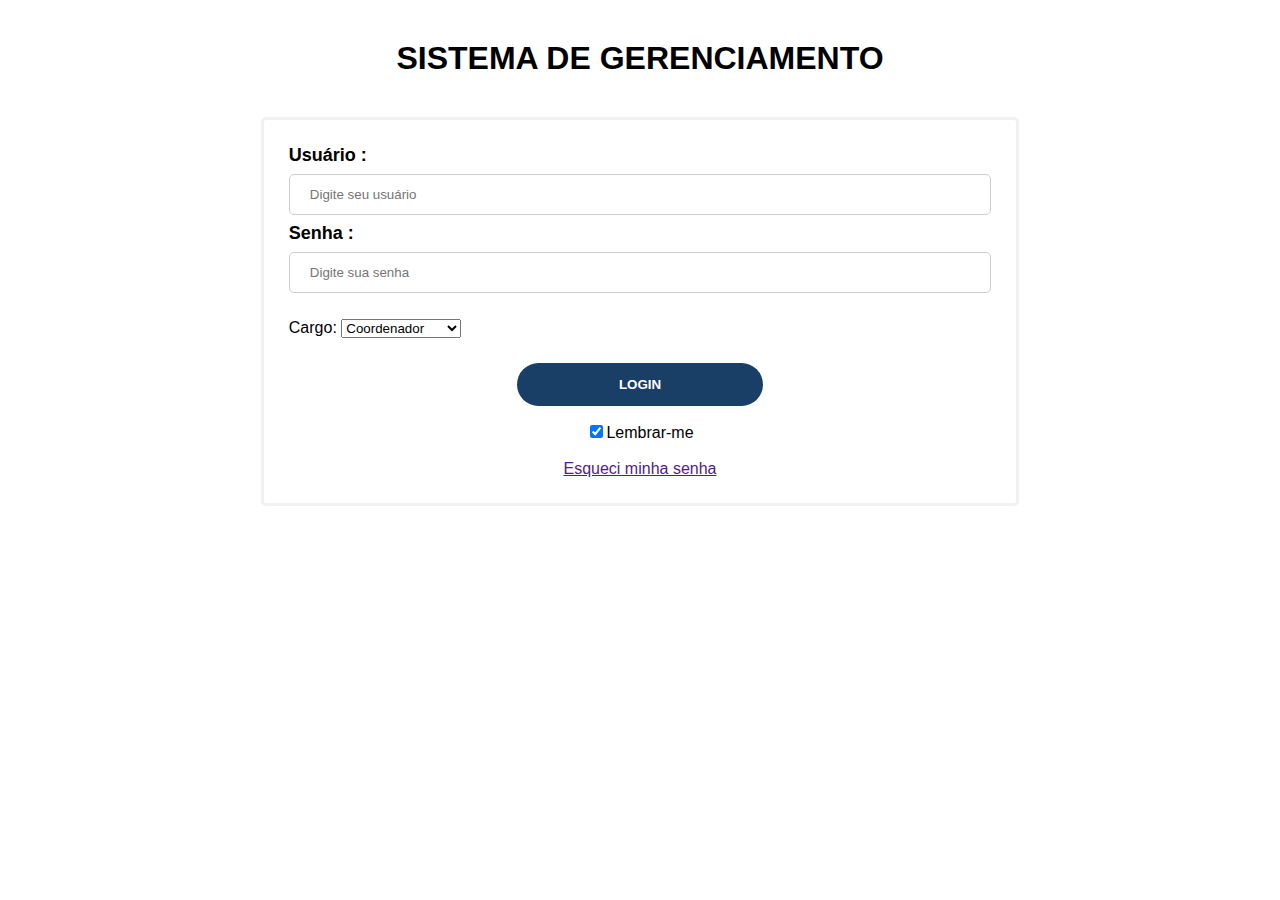
<file: index.html>
<!DOCTYPE html>
<html>
 
    <head>
      <meta charset="utf-8">
      <link rel="stylesheet" href="css\acessar.css">
    	<link rel="shortcut icon" href="imagens\cpd.ico">
      <title> SISTEMA DE GERENCIAMENTO - UF </title>
    </head>


  <header>
    <h1> SISTEMA DE GERENCIAMENTO </h1>
  </header>

	<body>
    <div class="conteudo-completo">
  		<form name="login" action="action\login.php" method="post">
  			<div class="container">
        			<div class="blocos">
                <label for="uname" class="bold">Usuário :</label>
                <input type="text" placeholder="Digite seu usuário" name="uname">
              </div>
                  
              <div class="blocos">
                <label for="psw" class="bold">Senha :</label>
                <input type="password" placeholder="Digite sua senha" name="psw">
              </div>
              <br>
              <div class="blocos">
                <label for="role">Cargo:</label>
                  <select name="role" id="role">
                    <option value="coordenador">Coordenador</option>
                    <option value="diretor">Diretor</option>
                    <option value="dirigente">Dirigente</option>
                    <option value="funcionario">Funcionário</option>
                    <option value="superintendente">Superintendente</option>
                    <option value="visitante">Visitante</option>
                  </select>
              </div>

              <button type="submit">Login</button>
              
        			<label id="check-lembrar">
                <input type="checkbox" checked="checked" name="remember">Lembrar-me
                <br><br><a href="">Esqueci minha senha</a>
        			</label>
      		</div>
  		</form>
    </div>
	</body>
</html>
</file>
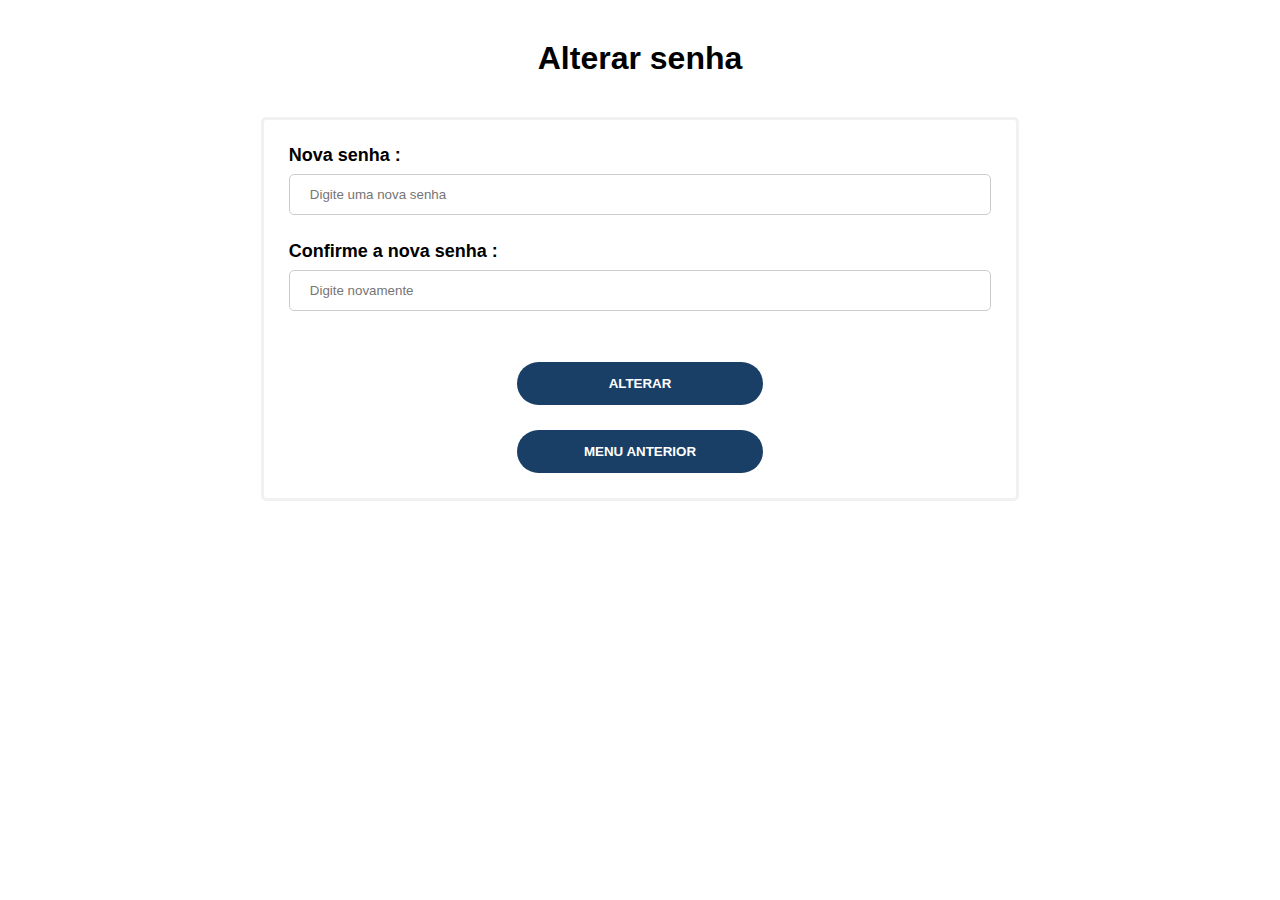
<file: action/form_att_senha.html>
<!DOCTYPE html>
<html> 
	<head>
	    <meta charset="utf-8">
	    <link rel="stylesheet" href="..\css\acessar.css">
	    <link rel="shortcut icon" href="imagens\cpd.ico">
	    <title>SISTEMA DE GERENCIAMENTO - UF </title>
	</head>

	<header>
		<h1>Alterar senha</h1>
	</header>
	
	<body>
		<div class="conteudo-completo">
			<form name="att_senha" method="post" action="att_senha.php">
	  			<label for="psw_n1" class="bold">Nova senha :</label>
	  			<input type="password" name="psw_n1" value="" placeholder="Digite uma nova senha" ><br><br>
	  			<label for="psw_n2" class="bold">Confirme a nova senha :</label>
	  			<input type="password" name="psw_n2" value="" placeholder="Digite novamente" ><br><br>
	  			<button type="submit"> Alterar </button>
			</form>
			<form action="..\index_two.php">
	                <button type="submit">Menu Anterior</button>
	        </form>
    	</div>
	</body>
</html>
</file>
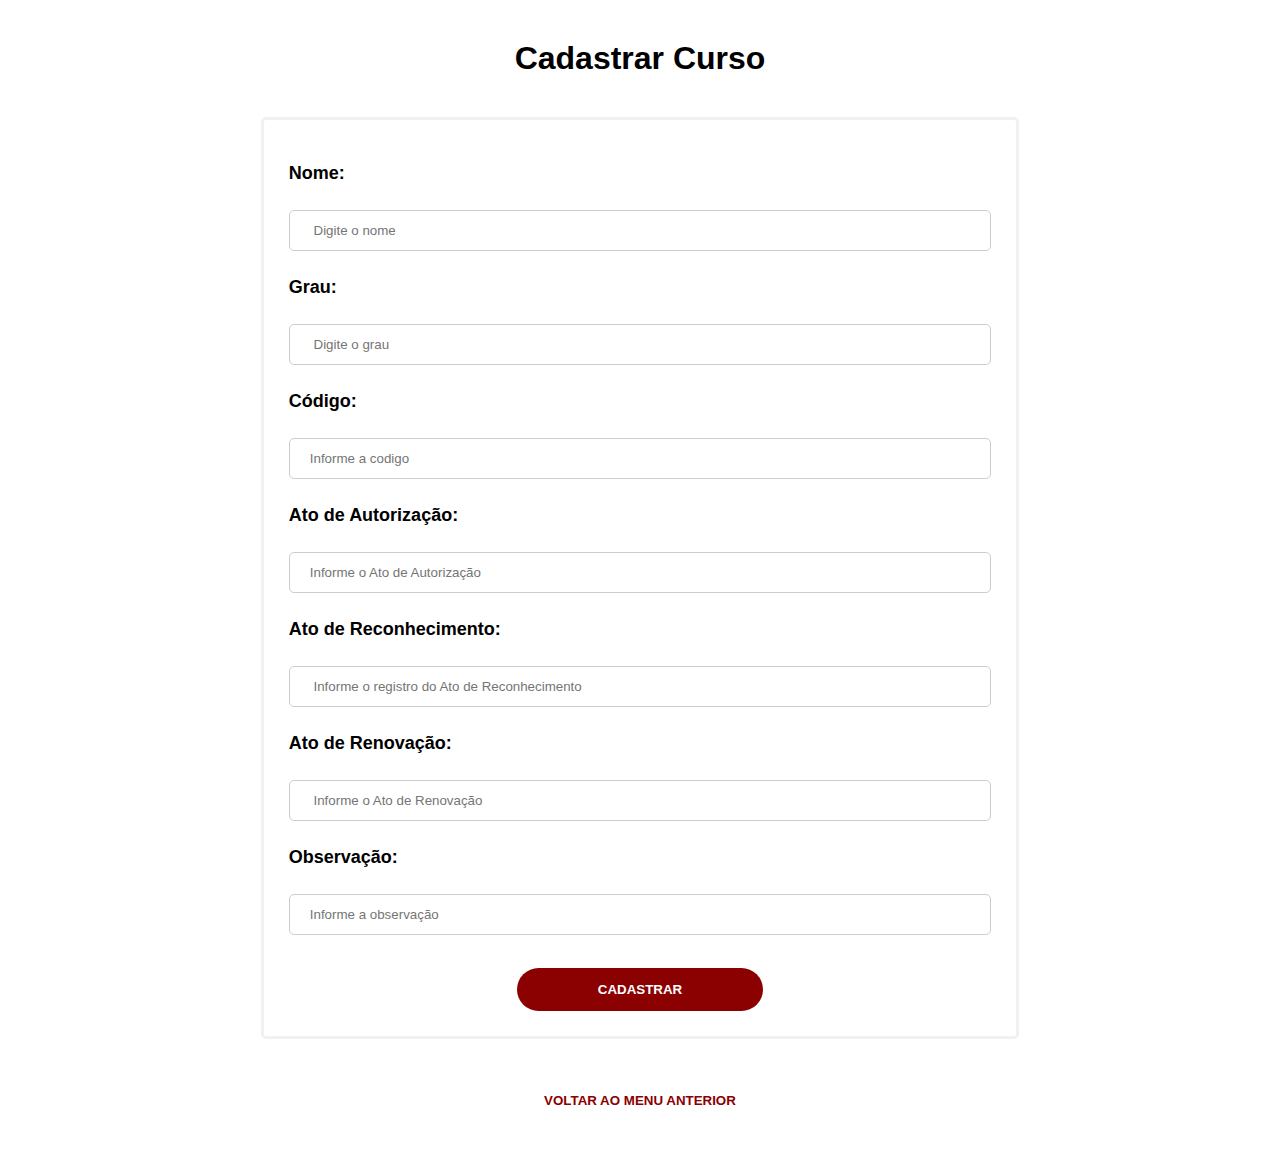
<file: cursos/forms/form_add.html>
<!DOCTYPE html>
<html>

<head>
  <meta charset = "utf8">
  <link rel="stylesheet" href="..\..\css\actions.css">
  <link rel="stylesheet" href="..\..\css\casseb_style.css">
	<title>Sistema - Cadastrar Curso</title>
</head>

<header>
  <h1>Cadastrar Curso</h1>  
</header>

<body class="casseb-style">
  <div class="conteudo-completo">
    <form name ="add" action="add.php" method="post">

    		<p class="bold">Nome:</p> <input type="text" name="nome" value="" placeholder=" Digite o nome">
			<p class="bold">Grau:</p> <input type="text" name="grau" value="" placeholder=" Digite o grau">
			<p class="bold">Código:</p> <input type="text" name="codigo" value ="" placeholder="Informe a codigo">
    		<p class="bold">Ato de Autorização:</p> <input type="text" name="ato_auto" value="" placeholder="Informe o Ato de Autorização">
    		<p class="bold">Ato de Reconhecimento:</p> <input type="text" name="ato_rec" value="" placeholder=" Informe o registro do Ato de Reconhecimento">
    		<p class="bold">Ato de Renovação:</p> <input type="text" name="ato_ren" value="" placeholder=" Informe o Ato de Renovação">
			<p class="bold">Observação:</p> <input type="text" name="obs" value="" placeholder="Informe a observação">

    		<button type="submit" value="Cadastrar">Cadastrar</button>
  	</form>
  </div>

	<form action="..\index.php">
    <button type="submit" value="Menu Anterior" class="menu-button">Voltar ao Menu Anterior</button>
  </form>
</body>
</html>
</file>
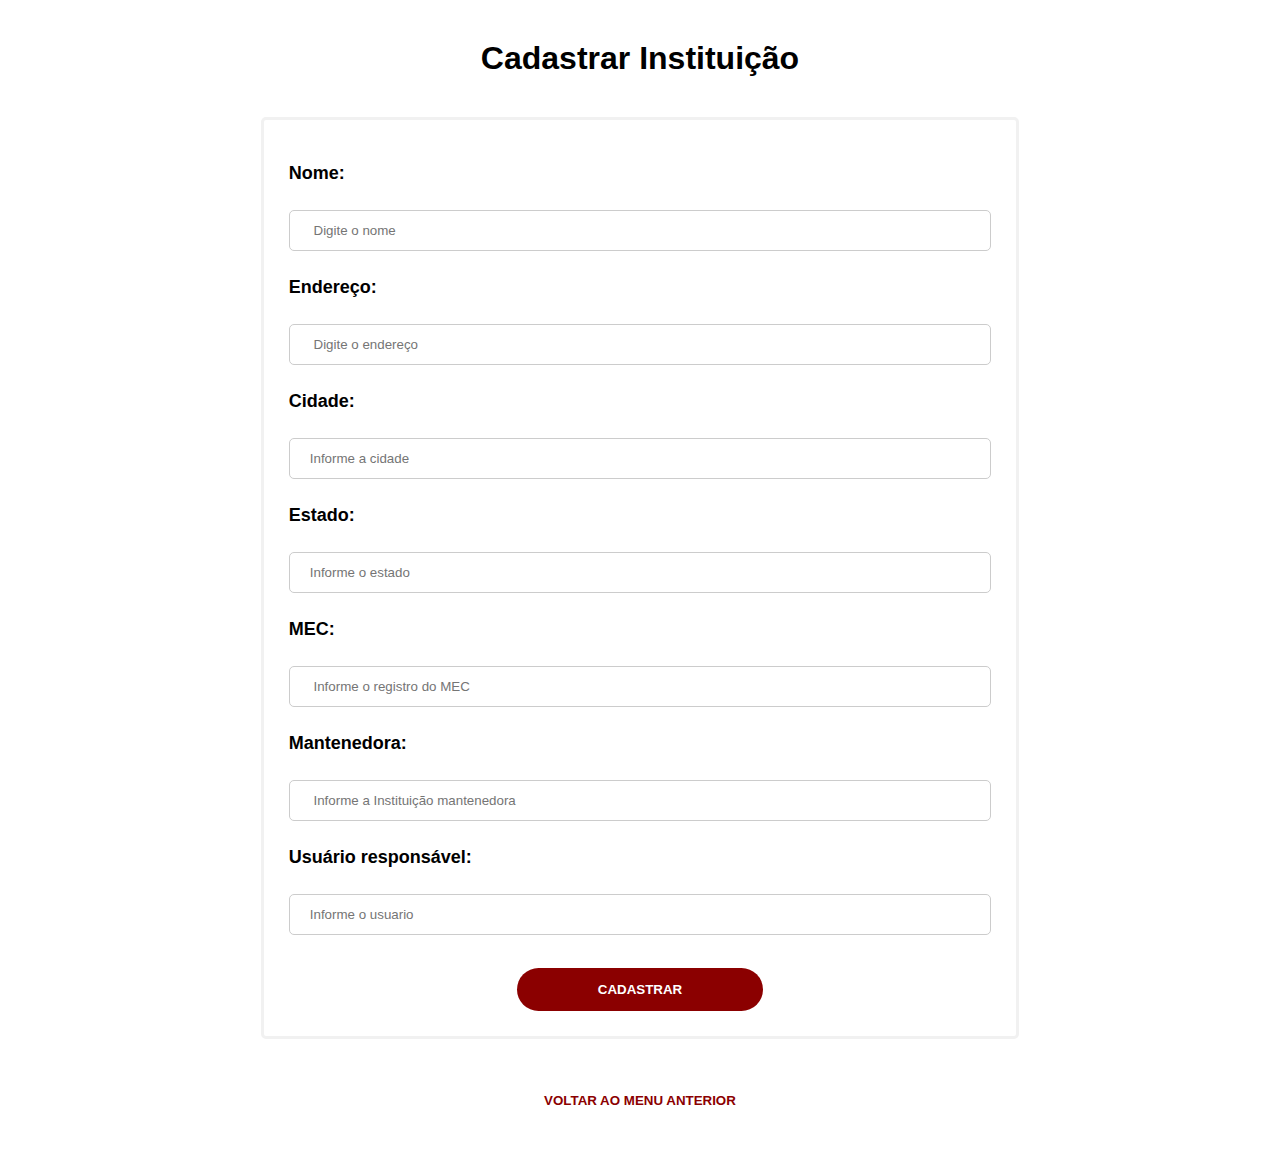
<file: instituicao/forms/form_add.html>
<!DOCTYPE html>
<html>

<head>
  <meta charset = "utf8">
  <link rel="stylesheet" href="..\..\css\actions.css">
  <link rel="stylesheet" href="..\..\css\casseb_style.css">
	<title>Sistema - Cadastrar Instituição</title>
</head>

<header>
  <h1>Cadastrar Instituição</h1>  
</header>

<body class="casseb-style">
  <div class="conteudo-completo">
    <form name ="add" action="add.php" method="post">

    		<p class="bold">Nome:</p> <input type="text" name="nome" value="" placeholder=" Digite o nome">
			<p class="bold">Endereço:</p> <input type="text" name="endereco" value="" placeholder=" Digite o endereço">
			<p class="bold">Cidade:</p> <input type="text" name="cidade" value ="" placeholder="Informe a cidade">
    		<p class="bold">Estado:</p> <input type="text" name="estado" value="" placeholder="Informe o estado">
    		<p class="bold">MEC:</p> <input type="text" name="mec" value="" placeholder=" Informe o registro do MEC">
    		<p class="bold">Mantenedora:</p> <input type="text" name="mantenedora" value="" placeholder=" Informe a Instituição mantenedora">
    		<p class="bold">Usuário responsável:</p> <input type="text" name="usuario" value="" placeholder="Informe o usuario">

    		<button type="submit" value="Cadastrar">Cadastrar</button>
  	</form>
  </div>

	<form action="..\index.php">
    <button type="submit" value="Menu Anterior" class="menu-button">Voltar ao Menu Anterior</button>
  </form>
</body>
</html>
</file>
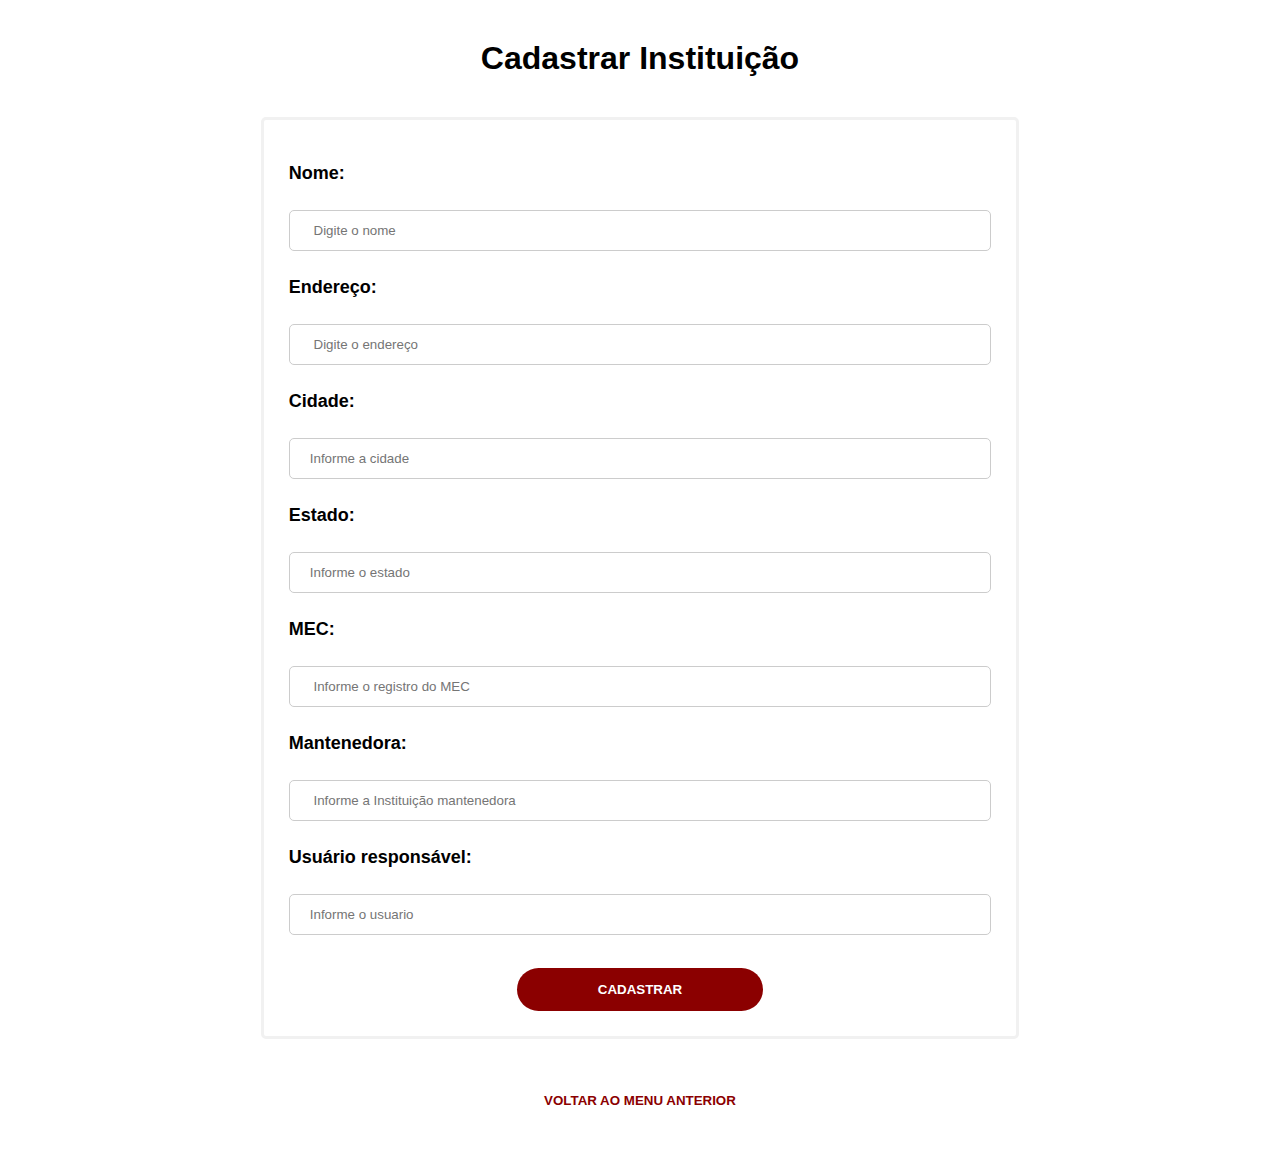
<file: instituicao_validadora/forms/form_add.html>
<!DOCTYPE html>
<html>

<head>
  <meta charset = "utf8">
  <link rel="stylesheet" href="..\..\css\actions.css">
  <link rel="stylesheet" href="..\..\css\casseb_style.css">
	<title>Sistema - Cadastrar Instituição</title>
</head>

<header>
  <h1>Cadastrar Instituição</h1>  
</header>

<body class="casseb-style">
  <div class="conteudo-completo">
    <form name ="add" action="add.php" method="post">

    		<p class="bold">Nome:</p> <input type="text" name="nome" value="" placeholder=" Digite o nome">
			<p class="bold">Endereço:</p> <input type="text" name="endereco" value="" placeholder=" Digite o endereço">
			<p class="bold">Cidade:</p> <input type="text" name="cidade" value ="" placeholder="Informe a cidade">
    		<p class="bold">Estado:</p> <input type="text" name="estado" value="" placeholder="Informe o estado">
    		<p class="bold">MEC:</p> <input type="text" name="mec" value="" placeholder=" Informe o registro do MEC">
    		<p class="bold">Mantenedora:</p> <input type="text" name="mantenedora" value="" placeholder=" Informe a Instituição mantenedora">
			<p class="bold">Usuário responsável:</p> <input type="text" name="usuario" value="" placeholder="Informe o usuario">

    		<button type="submit" value="Cadastrar">Cadastrar</button>
  	</form>
  </div>

	<form action="..\index.php">
    <button type="submit" value="Menu Anterior" class="menu-button">Voltar ao Menu Anterior</button>
  </form>
</body>
</html>
</file>
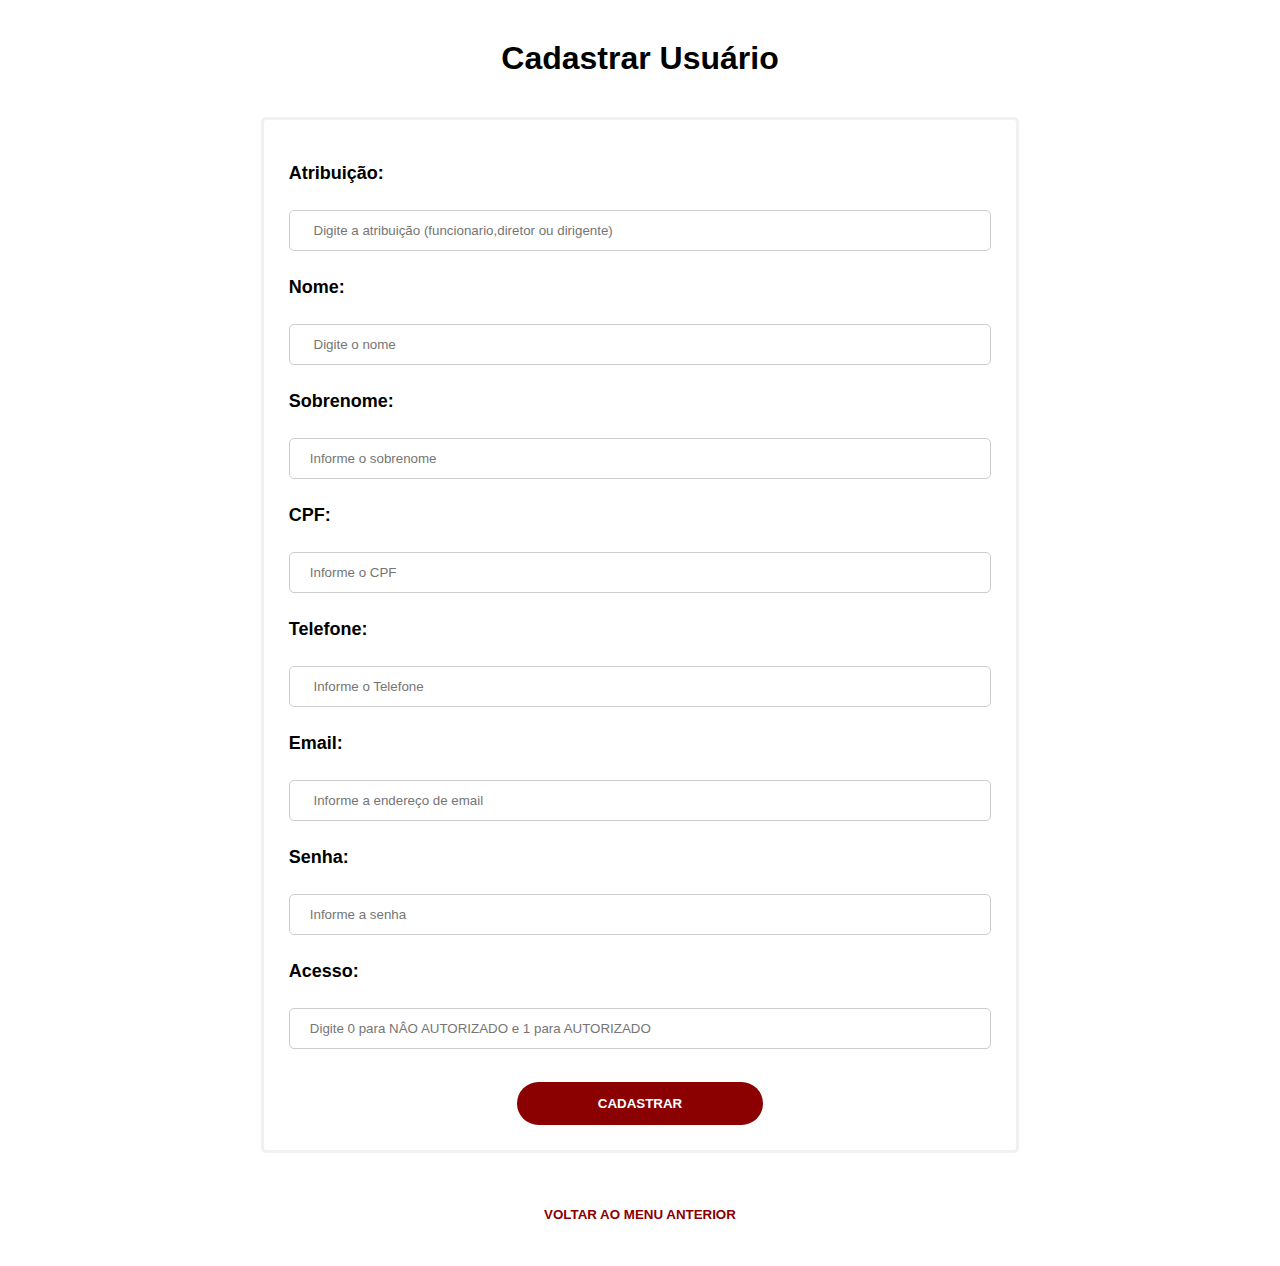
<file: usuarios/forms/form_add.html>
<!DOCTYPE html>
<html>

<head>
  <meta charset = "utf8">
  <link rel="stylesheet" href="..\..\css\actions.css">
  <link rel="stylesheet" href="..\..\css\casseb_style.css">
	<title>Sistema - Cadastrar Usuário</title>
</head>

<header>
  <h1>Cadastrar Usuário</h1>  
</header>

<body class="casseb-style">
  <div class="conteudo-completo">
    <form name ="add" action="add.php" method="post">

    		<p class="bold">Atribuição:</p> <input type="text" name="role" value="" placeholder=" Digite a atribuição (funcionario,diretor ou dirigente)">
			<p class="bold">Nome:</p> <input type="text" name="nome" value="" placeholder=" Digite o nome">
			<p class="bold">Sobrenome:</p> <input type="text" name="sobrenome" value ="" placeholder="Informe o sobrenome">
    		<p class="bold">CPF:</p> <input type="text" name="cpf" value="" placeholder="Informe o CPF">
    		<p class="bold">Telefone:</p> <input type="text" name="telefone" value="" placeholder=" Informe o Telefone">
    		<p class="bold">Email:</p> <input type="text" name="email" value="" placeholder=" Informe a endereço de email">
			<p class="bold">Senha:</p> <input type="text" name="senha" value="" placeholder="Informe a senha">
			<p class="bold">Acesso:</p> <input type="text" name="aut" value="" placeholder="Digite 0 para NÂO AUTORIZADO e 1 para AUTORIZADO">

    		<button type="submit" value="Cadastrar">Cadastrar</button>
  	</form>
  </div>

	<form action="..\index.php">
    <button type="submit" value="Menu Anterior" class="menu-button">Voltar ao Menu Anterior</button>
  </form>
</body>
</html>
</file>
